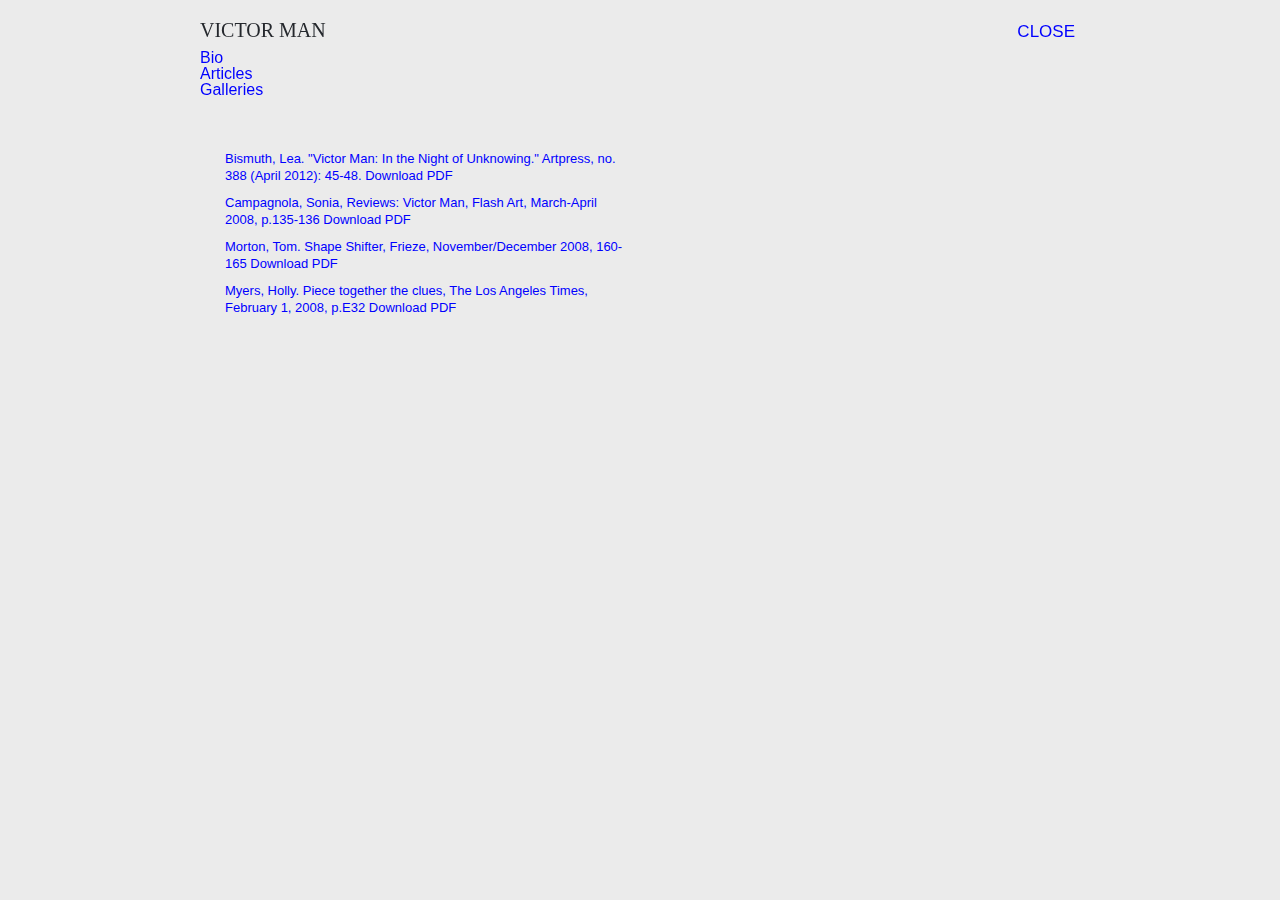
<file: articles.html>
<!DOCTYPE html>
<html lang="en">
<head>
	<meta charset="UTF-8">
	<title>Victor Man Website</title>
	<link rel="stylesheet" type="text/css" href="css/reset.css">
	<link rel="stylesheet" type="text/css" href="css/main.css">

</head>
<body>
	<header>
		<div id="logo">
		<h1><a href="index.html"> VICTOR MAN </h1>
		</div></a>
		
		<div id="menu_button_2" >
		<a href="index.html">CLOSE</a>
		</div>
<ul>

<h3 class="bio"><a href="info.html">Bio</a></h3>
<h3><a href="articles.html">Articles</a></h3>
<h3><a href="galleries.html">Galleries</a></h3>
</ul>
	</header>

<div class="wrapper_bio">

<p>
Bismuth, Lea. "Victor Man: In the Night of Unknowing." Artpress, no. 388 (April 2012): 45-48.
<a href="https://www.blumandpoe.com/sites/default/files/press/VM-artpress0412.pdf">Download PDF</a> 
</p>

<p>
Campagnola, Sonia, Reviews: Victor Man, Flash Art, March-April 2008, p.135-136
<a href="https://www.blumandpoe.com/sites/default/files/press/VM-artpress0412.pdf">Download PDF</a> 
</p>

<p>
Morton, Tom. Shape Shifter, Frieze, November/December 2008, 160-165
<a href="https://www.blumandpoe.com/sites/default/files/press/VM-artpress0412.pdf">Download PDF</a> 
</p>

<p>
Myers, Holly. Piece together the clues, The Los Angeles Times, February 1, 2008, p.E32
<a href="https://www.blumandpoe.com/sites/default/files/press/VM-artpress0412.pdf">Download PDF</a> 
</p>

</div>




	
</body>
</html>
</file>
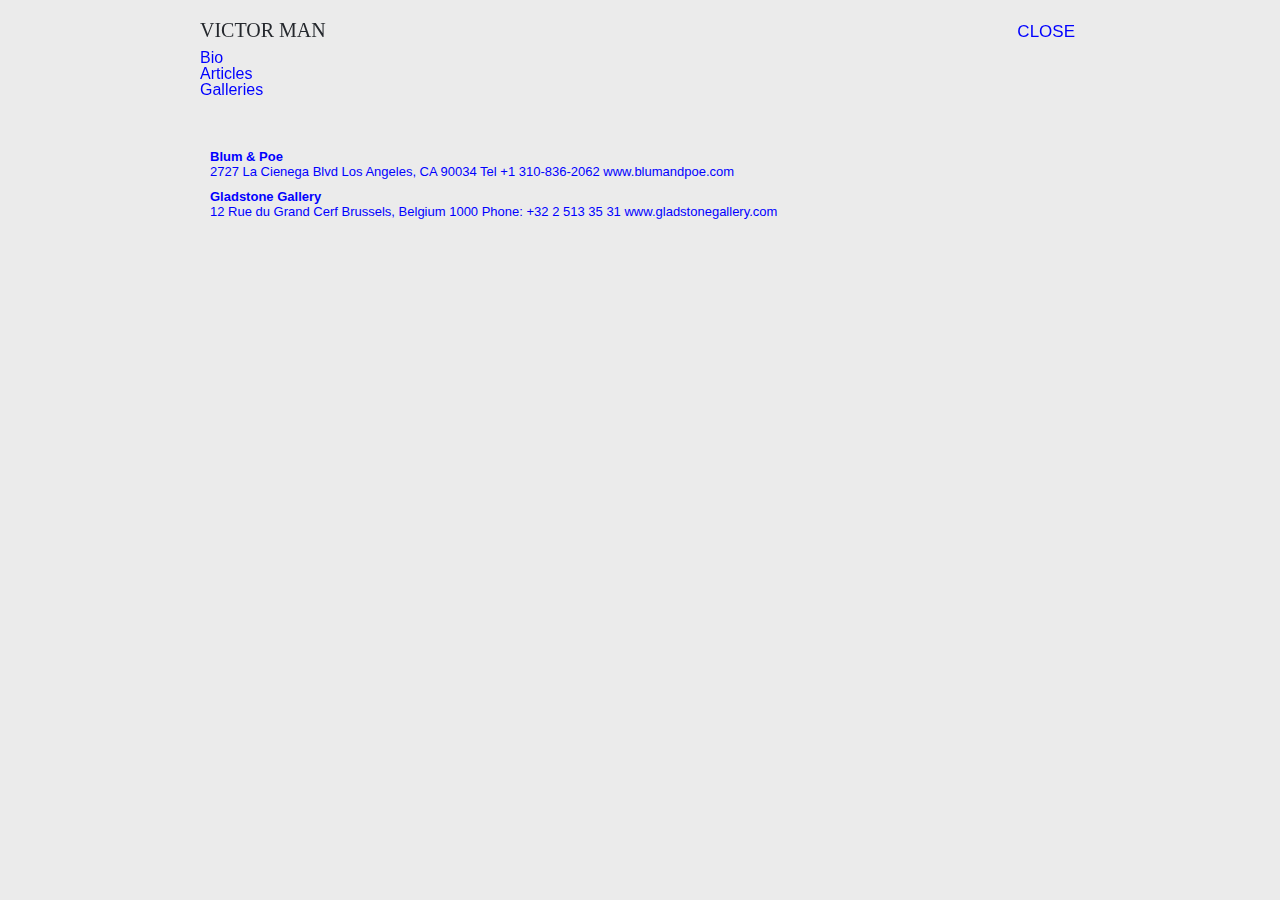
<file: galleries.html>
<!DOCTYPE html>
<html lang="en">
<head>
	<meta charset="UTF-8">
	<title>Victor Man Website</title>
	<link rel="stylesheet" type="text/css" href="css/reset.css">
	<link rel="stylesheet" type="text/css" href="css/main.css">

</head>
<body>
	<header>
		<div id="logo">
		<h1><a href="index.html"> VICTOR MAN </h1>
		</div></a>
		
		<div id="menu_button_2" >
		<a href="index.html">CLOSE</a>
		</div>
<ul>

<h3 class="bio"><a href="info.html">Bio</a></h3>
<h3><a href="articles.html">Articles</a></h3>
<h3><a href="galleries.html">Galleries</a></h3>
</ul>
</header>



<div class="wrapper_gallery">
<h4>
Blum & Poe</h4>
<p>
2727 La Cienega Blvd
Los Angeles, CA 90034
Tel +1 310-836-2062
<a href="https://www.blumandpoe.com/">www.blumandpoe.com</a>
</p>

<h4>
Gladstone Gallery
</h4>
<p>
12 Rue du Grand Cerf
Brussels, Belgium 1000
Phone: +32 2 513 35 31
<a href="https://gladstonegallery.com/">www.gladstonegallery.com</a>
</p>
</div>










	
</body>
</html>
</file>
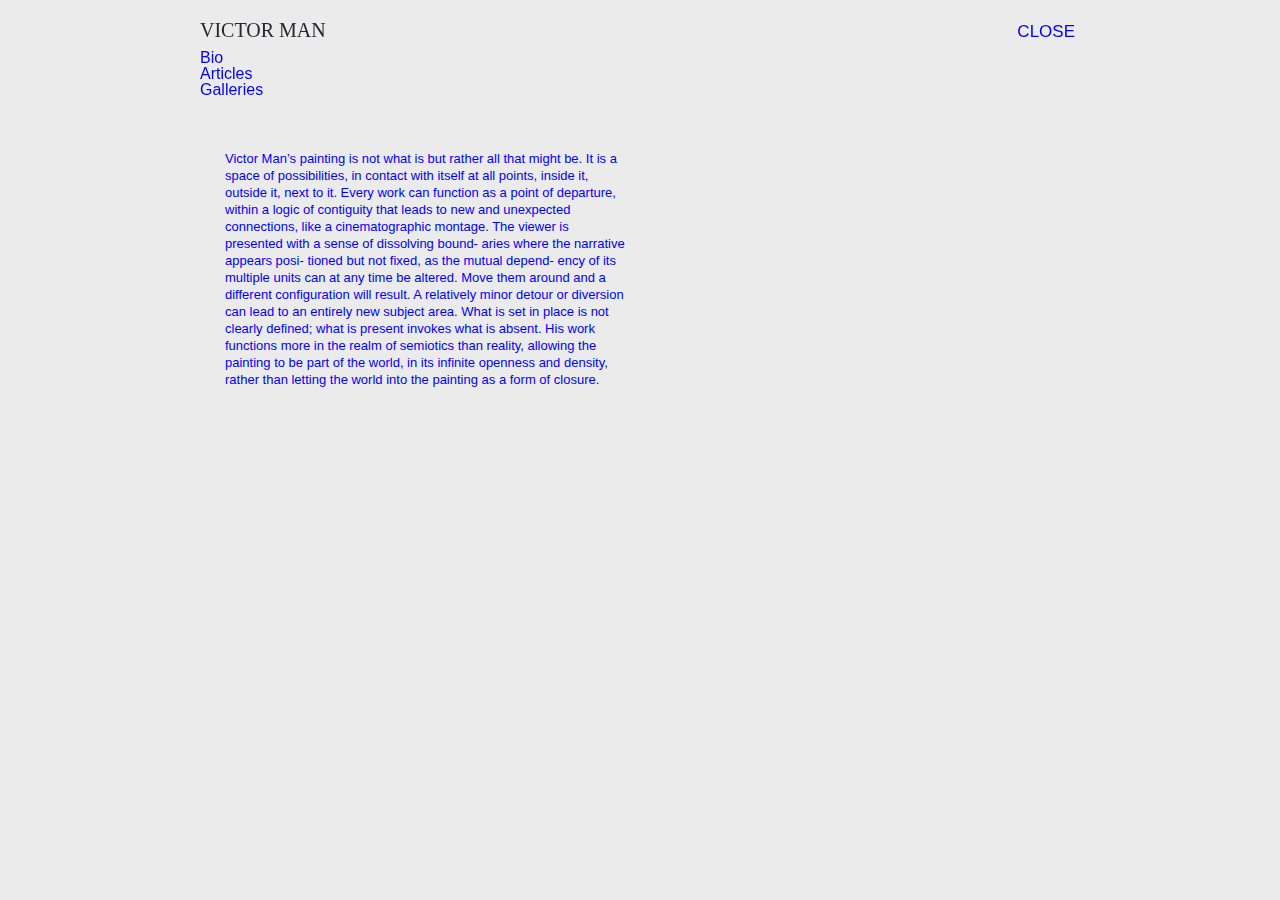
<file: info.html>
<!DOCTYPE html>
<html lang="en">
<head>
	<meta charset="UTF-8">
	<title>Victor Man Website</title>
	<link rel="stylesheet" type="text/css" href="css/reset.css">
	<link rel="stylesheet" type="text/css" href="css/main.css">

</head>
<body>
<header>
		<div id="logo">
		<h1 id="logo_index"><a href="index.html"> VICTOR MAN </h1>
		</div></a>
		
		<div id="menu_button_2">
		<a href="index.html">CLOSE</a>
		</div>
	

<ul>
<h3><a href="info.html">Bio</a></h3>
<h3><a href="articles.html">Articles</a></h3>
<h3><a href="galleries.html">Galleries</a></h3>
</ul>
</header>

<div class="wrapper_bio">
<p>
	Victor Man’s painting is not what is but rather all that might be. It is a space of possibilities, in contact with itself at all points, inside it, outside it, next to it. Every work can function as a point of departure, within a logic of contiguity that leads to new and unexpected connections, like a cinematographic montage. The viewer is presented with a sense of dissolving bound- aries where the narrative appears posi- tioned but not fixed, as the mutual depend- ency of its multiple units can at any time be altered. Move them around and a different configuration will result. A relatively minor detour or diversion can lead to an entirely new subject area. What is set in place is not clearly defined; what is present invokes what is absent. His work functions more in the realm of semiotics than reality, allowing the painting to be part of the world, in its infinite openness and density, rather than letting the world into the painting as a form of closure.
	
</p>
</div>




	
</body>
</html>
</file>
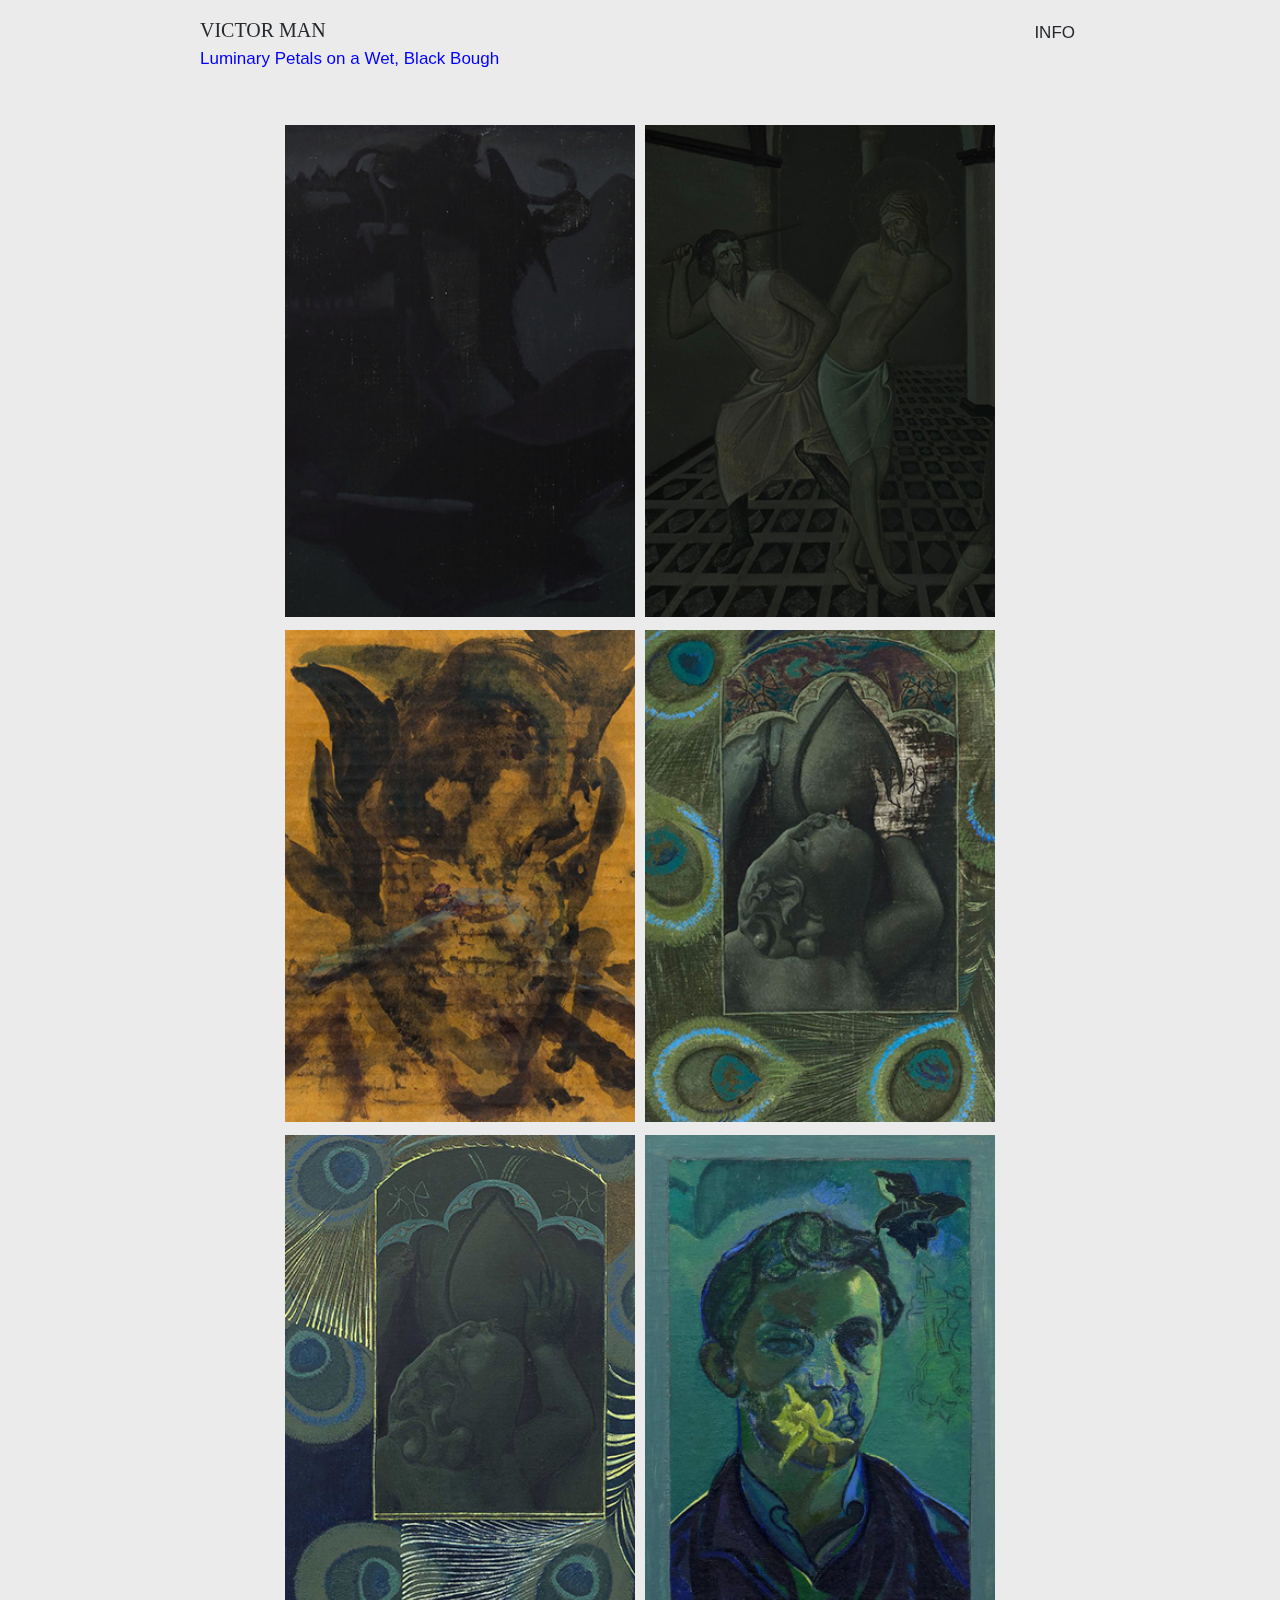
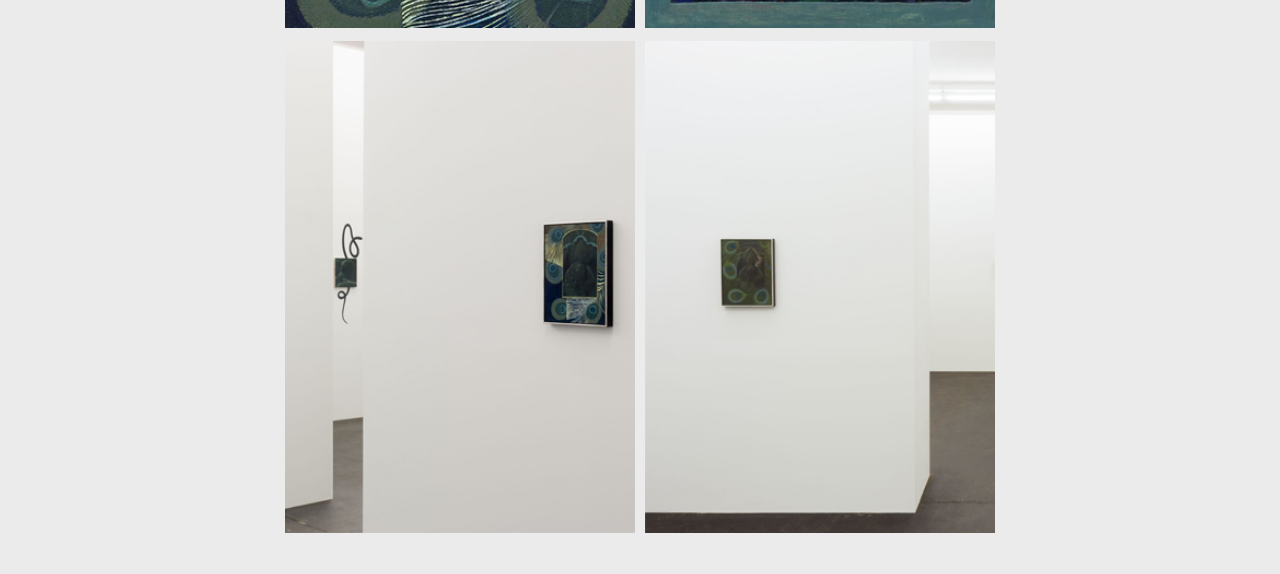
<file: luminary.html>
<!DOCTYPE html>
<html lang="en">
<head>
	<meta charset="UTF-8">
	<title>Victor Man Website</title>
	<link rel="stylesheet" type="text/css" href="css/reset.css">
	<link rel="stylesheet" type="text/css" href="css/main.css">
	<link rel="stylesheet" type="text/css" href="css/lightbox.min.css">
	<script type="text/javascript" src="js/lightbox-plus-jquery.min.js"></script>

</head>
<body>
	<header>
		<div id="logo">
		<h1><a href="index.html"> VICTOR MAN </h1>
		</div></a>
		
		<div id="menu_button" >
		<a href="info.html">INFO</a>
		</div>

		<h2><a href="index.html">Luminary Petals on a Wet, Black Bough</a></h2>
	</header>

<div class="gallery_wrap">
<section class="gallery-links">

	<a href="images/pic10.jpg" data-lightbox="mygallery" class="gallery-img">
		<img src="images/picsmall10.jpg" alt="gallery image">
	</a>

	<a href="images/pic9.jpg" data-lightbox="mygallery" class="gallery-img">
		<img src="images/picsmall9.jpg" alt="gallery image">
	</a>

	<a href="images/pic8.jpg" data-lightbox="mygallery" class="gallery-img">
		<img src="images/picsmall8.jpg" data-lightbox="mygallery" alt="gallery image">
	</a>

	<a href="images/pic6.jpg" data-lightbox="mygallery" class="gallery-img">
		<img src="images/picsmall6.jpg" data-lightbox="mygallery" alt="gallery image">
	</a>
	
	<a href="images/pic7.jpg" data-lightbox="mygallery" class="gallery-img">
		<img src="images/picsmall7.jpg" data-lightbox="mygallery" alt="gallery image">
	</a>

	<a href="images/pic15.jpg" data-lightbox="mygallery" class="gallery-img">
		<img src="images/picsmall12.jpg" data-lightbox="mygallery" alt="gallery image">
	</a>

	<a href="images/pic17.jpg" data-lightbox="mygallery" class="gallery-img">
		<img src="images/picsmall11.jpg" data-lightbox="mygallery" alt="gallery image">
	</a>
	
	<a href="images/pic18.jpg" data-lightbox="mygallery" class="gallery-img">
		<img src="images/picsmall18.jpg" data-lightbox="mygallery" alt="gallery image">
	

</section>
</div>
	
</body>
</html>
</file>
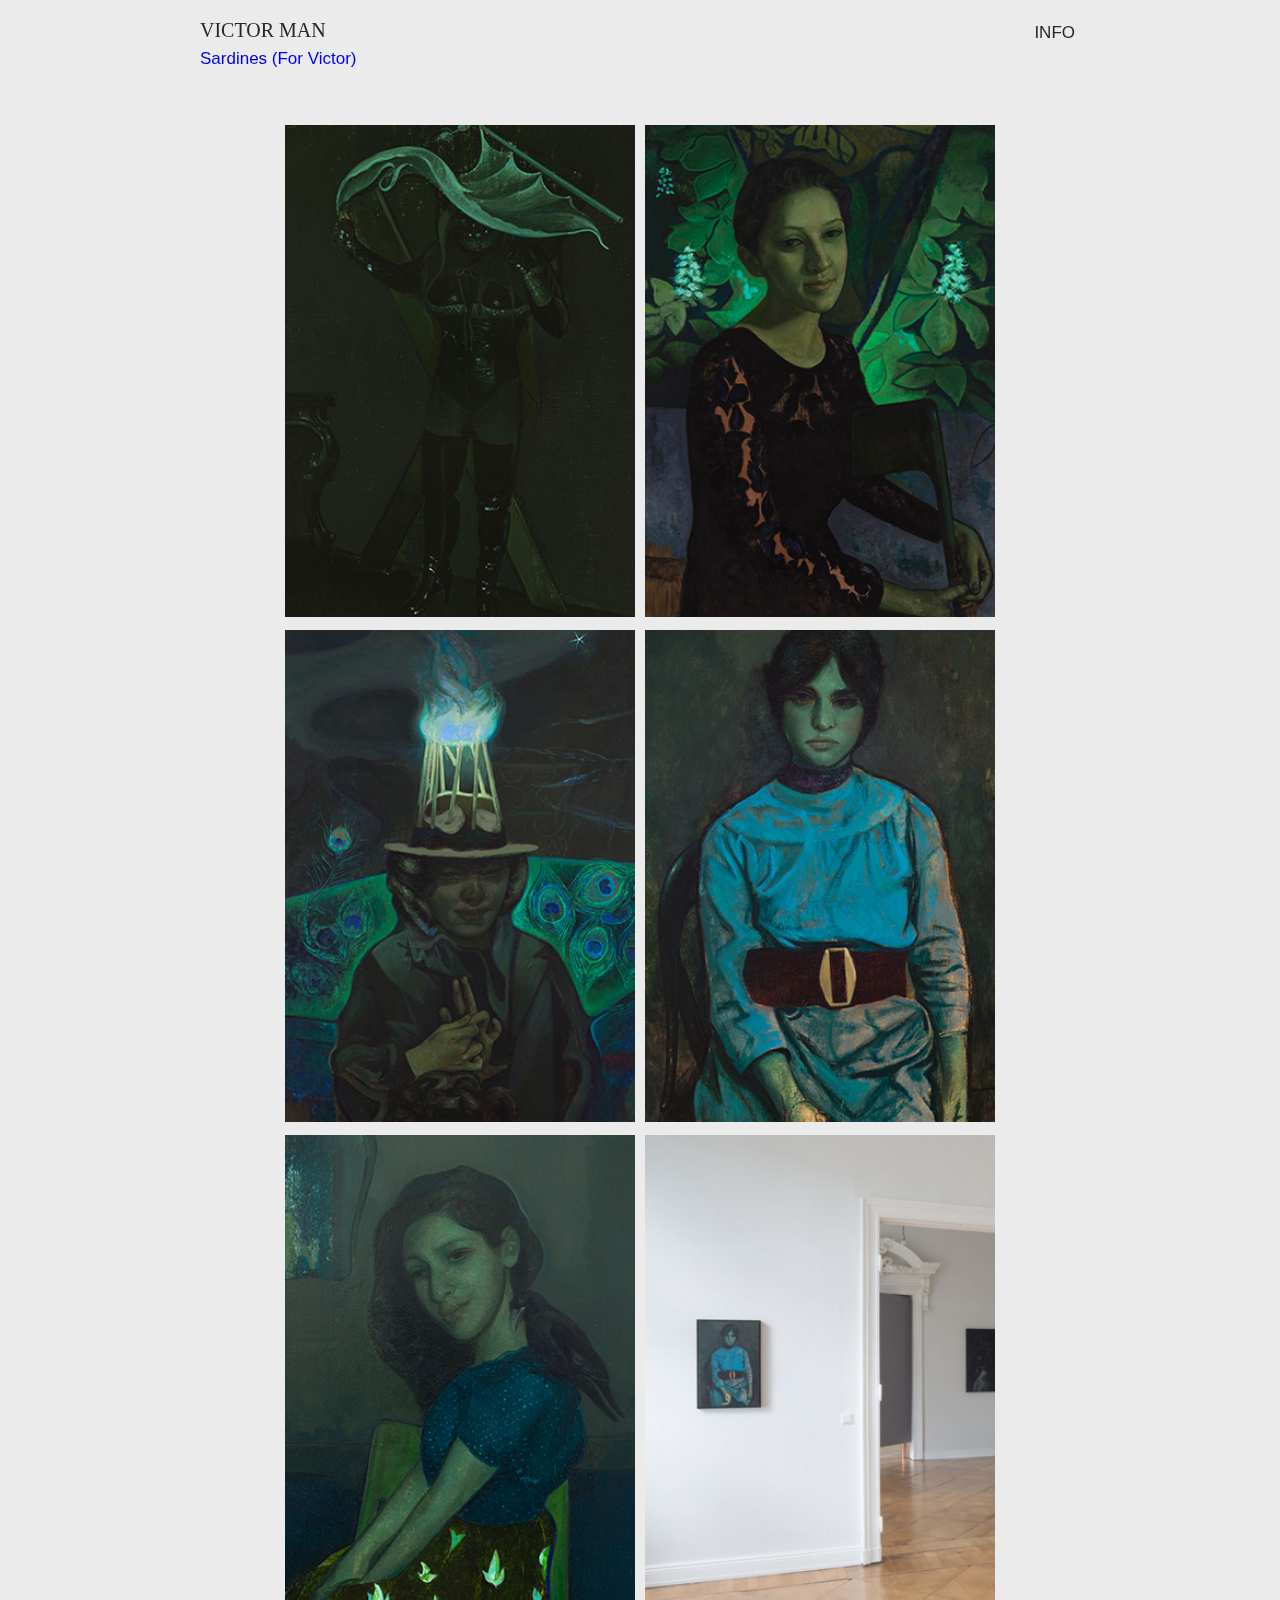
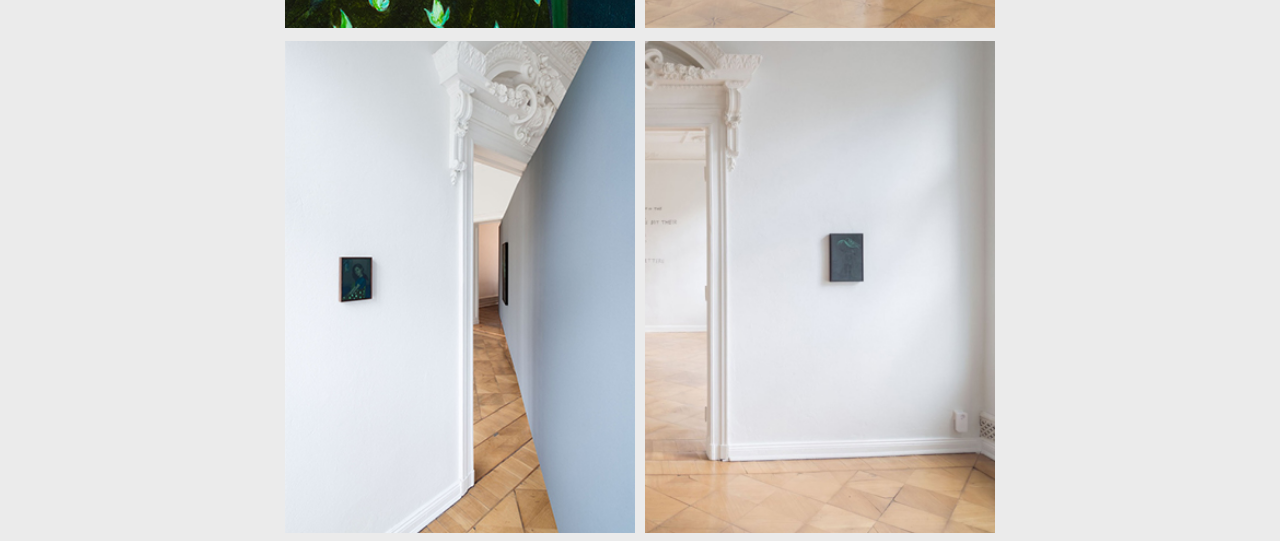
<file: sardines.html>
<!DOCTYPE html>
<html lang="en">
<head>
	<meta charset="UTF-8">
	<title>Victor Man Website</title>
	<link rel="stylesheet" type="text/css" href="css/reset.css">
	<link rel="stylesheet" type="text/css" href="css/main.css">
	<link rel="stylesheet" type="text/css" href="css/lightbox.min.css">
	<script type="text/javascript" src="js/lightbox-plus-jquery.min.js"></script>

</head>
<body>
	<header>
		<div id="logo">
		<h1><a href="index.html"> VICTOR MAN </h1>
		</div></a>
		
		<div id="menu_button" >
		<a href="info.html">INFO</a>
		</div>
		<h2><a href="index.html">Sardines (For Victor)</a></h2>
	</header>


<div class="gallery_wrap">
<section class="gallery-links">
	<a href="images/pic1.jpg" data-lightbox="mygallery" class="gallery-img">
		<img src="images/picsmall1.jpg" alt="gallery image">
	</a>
	<a href="images/pic2.jpg" data-lightbox="mygallery" class="gallery-img">
		<img src="images/picsmall2.jpg" alt="gallery image">
	</a>
	<a href="images/pic3.jpg" data-lightbox="mygallery" class="gallery-img">
		<img src="images/picsmall3.jpg" alt="gallery image">
	</a>
	<a href="images/pic4.jpg" data-lightbox="mygallery" class="gallery-img">
		<img src="images/picsmall4.jpg" alt="gallery image">
	</a>
	<a href="images/pic5.jpg" data-lightbox="mygallery" class="gallery-img">
		<img src="images/picsmall5.jpg" alt="gallery image">
	</a>
	
	<a href="images/pic12.jpg" data-lightbox="mygallery" class="gallery-img">
		<img src="images/picsmall14.jpg" alt="gallery image">
	</a>
	<a href="images/pic14.jpg" data-lightbox="mygallery" class="gallery-img">
		<img src="images/picsmall15.jpg" alt="gallery image">
	</a>
	<a href="images/pic11.jpg" data-lightbox="mygallery" class="gallery-img">
		<img src="images/picsmall13.jpg" alt="gallery image">
	</a>
</section>
</div>
	
</body>
</html>
</file>
<file: css/main.css>
/*------------------this is my iphone screen--------------*/
/*@media (min-width: 300px){
*/	body{
	background-color:rgb(235, 235, 235);
	font-family: arial;
	width: 100%;
}

#menu_button {
/*	background-color: red;
*/	font-size: 17px;
	width: 50%;
/*	display: inline-block;
*/	float: right;
	text-align: right;
	padding-top: 14px;
	padding-left: 10px;
	padding-right: 10px;
	text-decoration: none;
	color:rgb(37, 40, 45);

}

#menu_button_2 {
/*	background-color: red;
*/	font-size: 20px;
	width: 50%;
/*	display: inline-block;
*/	float: right;
	text-align: right;
	padding-top: 10px;
	padding-left: 10px;
	padding-right: 10px;
	text-decoration: none;
	color:rgb(37, 40, 45);

}

#menu_button_2 a{ text-decoration: none;
	color: blue;
	padding-right: 5px;
	font-size: 17px;
}

#logo {
	display: inline-block;
	font-family: times;
	font-size: 20px;
/*	background-color: BLUE;
*/	width: 50%;
	padding-top: 10px;
	padding-left: 15px;
	padding-right: 50px;
	text-decoration: none;
	color:rgb(37, 40, 45);
}


#logo a, #menu_button a {
	text-decoration: none;
	color:rgb(37, 40, 45);
}

#menu_button a {
	padding-right: 5px;
}

#sardines, #luminary {
/*	background-color: red;
*/	text-decoration: none;
    text-align: center;
	display: inline-block;
/*	padding: 50px 100px;
/	*/

	width: 100%;
	margin: 0 auto;
	font-size: 17px;
	color:rgb(37, 40, 45);


}

h2 a {
/*	background-color: blue;
*/	display: inline-block;
	font-size: 15px;
	padding-top: 10px;
	padding-left: 17px;
	padding-bottom: 20px;
	text-decoration: none;
	color:blue;
}
header-cont { width: 100%;
	position: fixed;
/*	margin-top: 20px;
*/
}
header {
	/*background-color: pink;*/
	position: fixed;
	margin: 0 auto;
	width: 100%;
	z-index: 1500;
	margin-top: 10px;
}


a:hover {
   color:rgb(230, 0, 14);
}

#menu_button_2 a:hover{
	color:rgb(230, 0, 14);

}
#sardines:hover {
	/*background-color: yellow;*/
/*	background-image: url('../images/pic1.jpg');
	display:block;

    position: absolute;
    left: 123px; /* change this value to one that suits you
   /* top: 56px;  cha*/
	color:rgb(230, 0, 14);
}



#luminary:hover {
	color:rgb(230, 0, 14);
}

#menu_button a:hover {
	color:rgb(230, 0, 14);
}

#logo a:hover {
	color:rgb(230, 0, 14);
}

/*#logo_index {
	color: blue;
}*/

#logo_index a:hover {
	color:rgb(230, 0, 14);
}

.sardines, .luminary {
/*	background-color: yellow;*/
	/*margin: 100px 300px;*/

padding-top: 200px
}

section{
	margin-top: 0px;
}
.gallery_wrap{
/*	margin-top: 50px;
*/
/*	background-color: pink;
*/padding-top: 120px;
}
.gallery-links{
	display: flex;
	flex-flow: row wrap;
	justify-content: center;
/*	background-color: yellow;
*//*	padding-left: 200px;
*/}

.gallery-img{
	flex-basis: 10;
	margin: 5px;
/*	background-color: yellow;
*/}

.gallery-img img{
	width: 350px;
	transition: all 200ms ease-in-out;
	-webkit-transition: all 200ms ease-in-out;
	-o-transition: all 200ms ease-in-out;
}

.gallery-img:hover {
	z-index: 1;
}

.gallery-img img:hover {
	width: 360px;

}


ul {
	padding-top: 10px;
	padding-left: 20px;
	text-decoration: none;
/*	background-color: red;
*//*	line-height: 0px;*/
}



h3 a{
	color: blue;
	text-decoration:none;
/*	background-color: red;
*/
}

p {
	font-weight: lighter;
/*	background-color: red;
*/	font-size: 13px;
/*	margin: 20px;
*/	line-height: 17px;
	color: blue;
	margin-bottom: 10px;

}

h4 {
/*	background-color: red;
*/	font-weight: bold;
	font-size: 13px;
	color: blue;

}

.wrapper {
/*	background-color: red;
*/	margin: 150px 300px 0px 20px;
	display: inline-block;
}

p a{text-decoration: none;
color: blue;
}

.wrapper_bio {
	/* background-color: red; */

margin: 150px 20px 20px 20px;
	display: inline-block;
	width: 300px;
}

.wrapper_gallery {
	margin: 150px 300px 20px 210px;
	display: inline-block;
}

p a{text-decoration: none;
color: blue;
}


/*------------------this is my ipad screen--------------*/
@media (min-width: 768px) {
.wrapper_bio {
/*	background-color: red;
*/	margin: 150px 400px 20px 20px;
	display: inline-block;
	width: 400px;
}

.wrapper {
/*	background-color: red;
*/	margin: 150px 1400px 0px 20px;

	display: inline-block;

}

}


/*------------------this is my browser screen--------------
*/
@media (min-width:1200px){
	body{
	background-color:rgb(235, 235, 235);
	font-family: arial;
	width: 100%;
	display: inline-block;
	}


#menu_button {
/*	background-color: red;
*/	font-size: 17px;
	width: 50%;
/*	display: inline-block;
*/	float: right;
	text-align: right;
	padding-top: 14px;
	padding-right: 200px;
	text-decoration: none;
	color:rgb(37, 40, 45);

}

#logo{
	display: inline-block;
	font-family: times;
	font-size: 20px;
/*	background-color: BLUE;
*/	width: 50%;
	padding-top: 10px;
	padding-left: 200px;


}

h2 a {
/*	background-color: red;
*/	display: inline-block;
	font-size: 17px;
	padding-top: 10px;
	padding-left: 200px;
	text-decoration: none;

}


ul {
	padding-top: 10px;
	padding-left: 200px;
	text-decoration: none;
/*	background-color: red;
*//*	line-height: 0px;*/
}


#menu_button_2 {
	padding-right: 200px;
}

p {
	font-weight: lighter;
/*	background-color: red;
*/	font-size: 13px;
/*	margin: 20px;
*/	line-height: 17px;
	color: blue;
	margin-bottom: 10px;
	/* margin-right: 400px; */

}


.wrapper {
/*background-color: red;
*/	margin: 150px 1400px 10px 200px;

	display: inline-block;
}

.wrapper_bio {
/*	background-color: red;
*/	margin: 150px 800px 10px 225px;
	display: inline-block;
	width: 400px;

}

.gallery-links{
	display: flex;
	flex-flow: row wrap;
justify-content: center;
/*	background-color: yellow;
*/	margin-left: 200px;
	margin-right: 200px;
}

h1 {
	/* background-color: white; */
}



}
</file>
